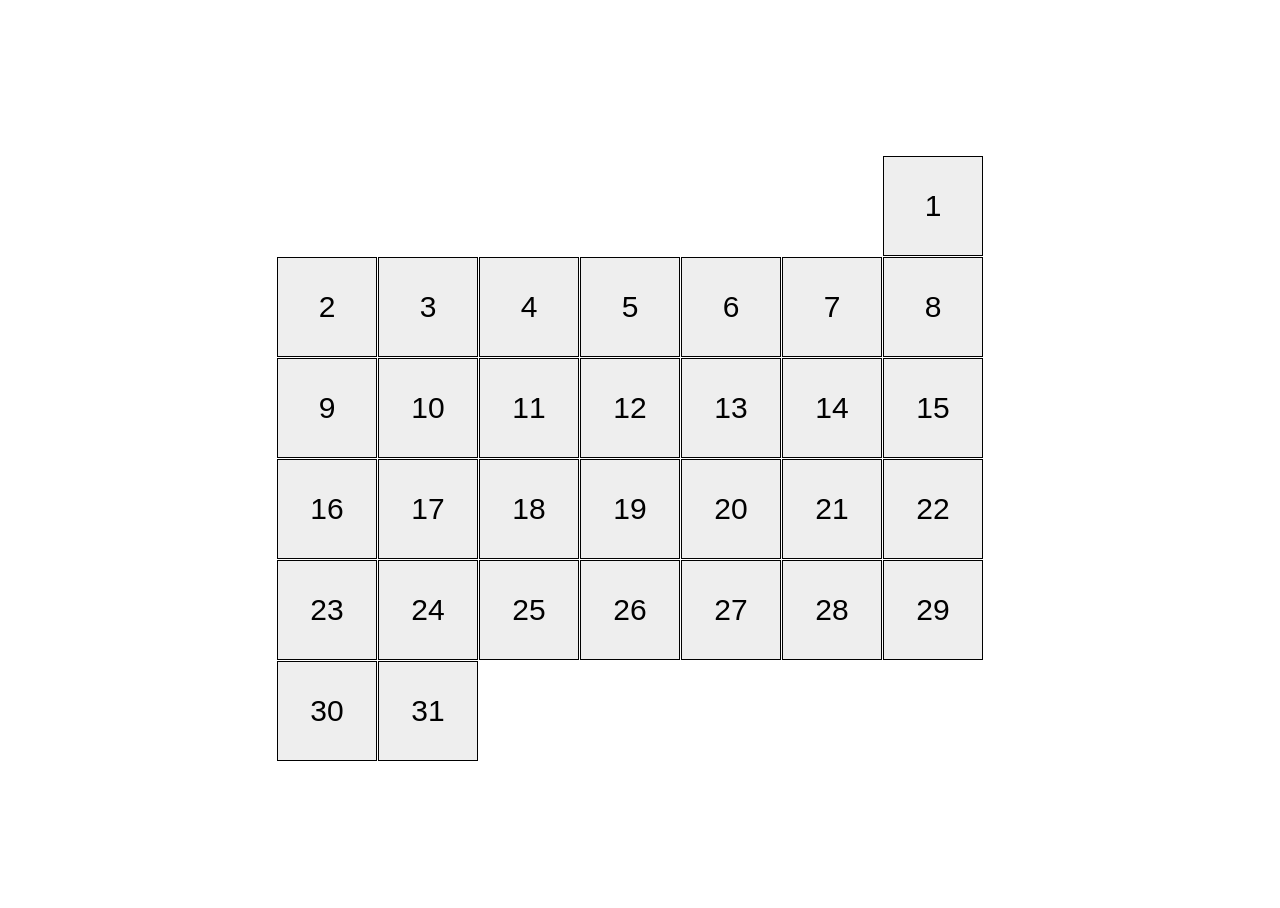
<file: index.html>
<!doctype html><html lang="en"><head><meta charset="utf-8"><meta name="viewport" content="width=device-width, initial-scale=1.0"><title>Calendar</title><link rel="stylesheet" href="index.cbb9f00b.css"></head><body> <div class="calendar calendar--month-length-31 calendar--start-day-sun"> <div class="calendar__day"></div> <div class="calendar__day"></div> <div class="calendar__day"></div> <div class="calendar__day"></div> <div class="calendar__day"></div> <div class="calendar__day"></div> <div class="calendar__day"></div> <div class="calendar__day"></div> <div class="calendar__day"></div> <div class="calendar__day"></div> <div class="calendar__day"></div> <div class="calendar__day"></div> <div class="calendar__day"></div> <div class="calendar__day"></div> <div class="calendar__day"></div> <div class="calendar__day"></div> <div class="calendar__day"></div> <div class="calendar__day"></div> <div class="calendar__day"></div> <div class="calendar__day"></div> <div class="calendar__day"></div> <div class="calendar__day"></div> <div class="calendar__day"></div> <div class="calendar__day"></div> <div class="calendar__day"></div> <div class="calendar__day"></div> <div class="calendar__day"></div> <div class="calendar__day"></div> <div class="calendar__day"></div> <div class="calendar__day"></div> <div class="calendar__day"></div> </div> </body></html>
</file>
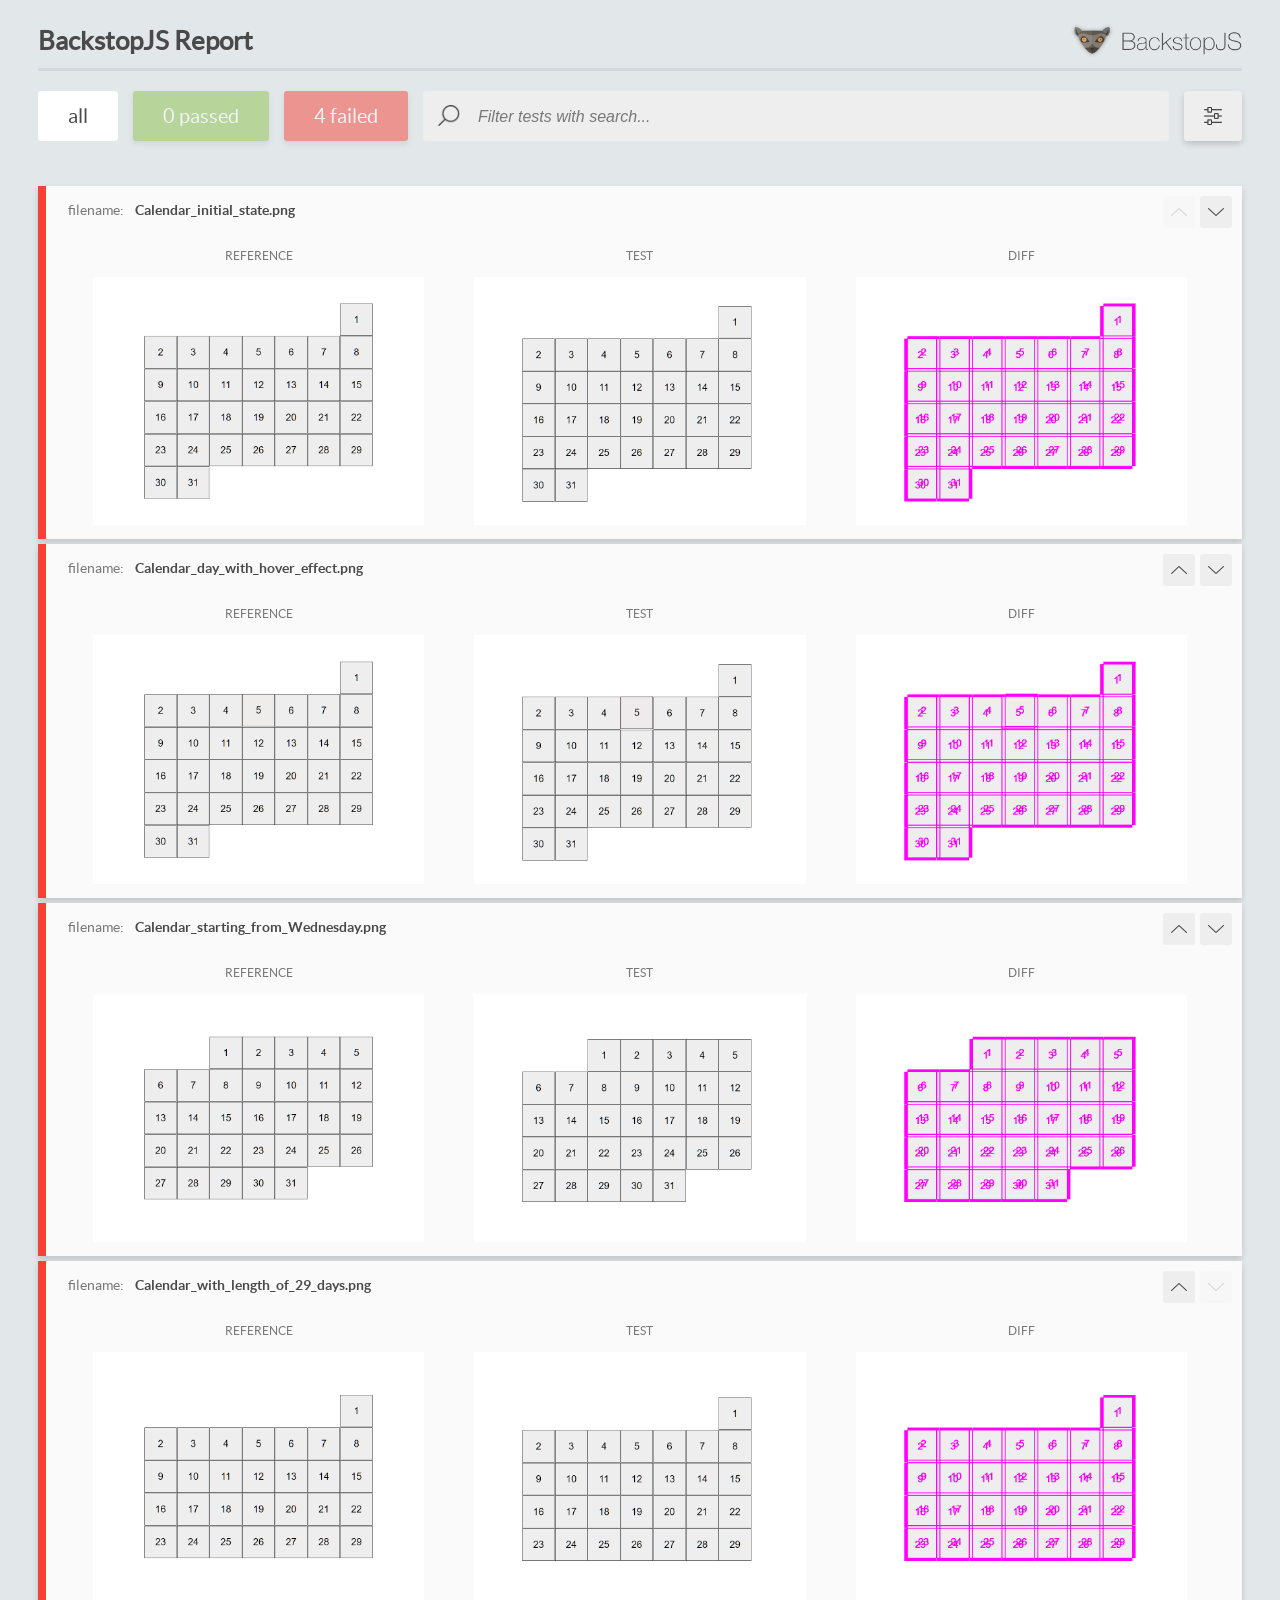
<file: report/html_report/index.html>
<!DOCTYPE html>
<html>
  <head>
    <meta charset="utf-8">
    <!-- Disable Cache -->
    <meta http-equiv="Cache-Control" content="no-cache, no-store, must-revalidate">
    <meta http-equiv="Pragma" content="no-cache">
    <meta http-equiv="Expires" content="0">

    <title>BackstopJS Report</title>

    <style>
      @font-face {
          font-family: 'latoregular';
          src: url('./assets/fonts/lato-regular-webfont.woff2') format('woff2'),
              url('./assets/fonts/lato-regular-webfont.woff') format('woff');
          font-weight: 400;
          font-style: normal;
      }
      @font-face {
          font-family: 'latobold';
          src: url('./assets/fonts/lato-bold-webfont.woff2') format('woff2'),
              url('./assets/fonts/lato-bold-webfont.woff') format('woff');
          font-weight: 700;
          font-style: normal;
      }

      .ReactModal__Body--open {
          overflow: hidden;
      }
      .ReactModal__Body--open .header {
        display: none;
      }

    </style>
  </head>
  <body style="background-color: #E2E7EA">
    <div id="root">

    </div>
    <script>
      function report (report) { // eslint-disable-line no-unused-vars
        window.tests = report;
      }
    </script>
    <script src="config.js"></script>
    <script src="index_bundle.js"></script>
  </body>
</html>
</file>
<file: index.cbb9f00b.css>
html,body{height:100%}body{justify-content:center;align-items:center;display:flex}.calendar{background-color:#fff;flex-wrap:wrap;gap:1px;width:726px;padding:10px;display:flex}.calendar__day{box-sizing:border-box;background-color:#eee;border:1px solid #000;justify-content:center;align-items:center;width:100px;height:100px;transition:transform .5s,background-color .5s;display:flex;position:relative}.calendar__day:before{font-family:Arial,sans-serif;font-size:30px}.calendar__day:hover{cursor:pointer;background-color:#ffbfcb;transform:translateY(-20px)}.calendar__day:first-child:before{content:"1"}.calendar__day:nth-child(2):before{content:"2"}.calendar__day:nth-child(3):before{content:"3"}.calendar__day:nth-child(4):before{content:"4"}.calendar__day:nth-child(5):before{content:"5"}.calendar__day:nth-child(6):before{content:"6"}.calendar__day:nth-child(7):before{content:"7"}.calendar__day:nth-child(8):before{content:"8"}.calendar__day:nth-child(9):before{content:"9"}.calendar__day:nth-child(10):before{content:"10"}.calendar__day:nth-child(11):before{content:"11"}.calendar__day:nth-child(12):before{content:"12"}.calendar__day:nth-child(13):before{content:"13"}.calendar__day:nth-child(14):before{content:"14"}.calendar__day:nth-child(15):before{content:"15"}.calendar__day:nth-child(16):before{content:"16"}.calendar__day:nth-child(17):before{content:"17"}.calendar__day:nth-child(18):before{content:"18"}.calendar__day:nth-child(19):before{content:"19"}.calendar__day:nth-child(20):before{content:"20"}.calendar__day:nth-child(21):before{content:"21"}.calendar__day:nth-child(22):before{content:"22"}.calendar__day:nth-child(23):before{content:"23"}.calendar__day:nth-child(24):before{content:"24"}.calendar__day:nth-child(25):before{content:"25"}.calendar__day:nth-child(26):before{content:"26"}.calendar__day:nth-child(27):before{content:"27"}.calendar__day:nth-child(28):before{content:"28"}.calendar__day:nth-child(29):before{content:"29"}.calendar__day:nth-child(30):before{content:"30"}.calendar__day:nth-child(31):before{content:"31"}.calendar--month-length-28 .calendar__day:nth-child(n+29),.calendar--month-length-29 .calendar__day:nth-child(n+30),.calendar--month-length-30 .calendar__day:nth-child(n+31),.calendar--month-length-31 .calendar__day:nth-child(n+32){display:none}.calendar--start-day-mon .calendar__day:first-child{margin-left:0}.calendar--start-day-tue .calendar__day:first-child{margin-left:101px}.calendar--start-day-wed .calendar__day:first-child{margin-left:202px}.calendar--start-day-thu .calendar__day:first-child{margin-left:303px}.calendar--start-day-fri .calendar__day:first-child{margin-left:404px}.calendar--start-day-sat .calendar__day:first-child{margin-left:505px}.calendar--start-day-sun .calendar__day:first-child{margin-left:606px}
/*# sourceMappingURL=index.cbb9f00b.css.map */
</file>
